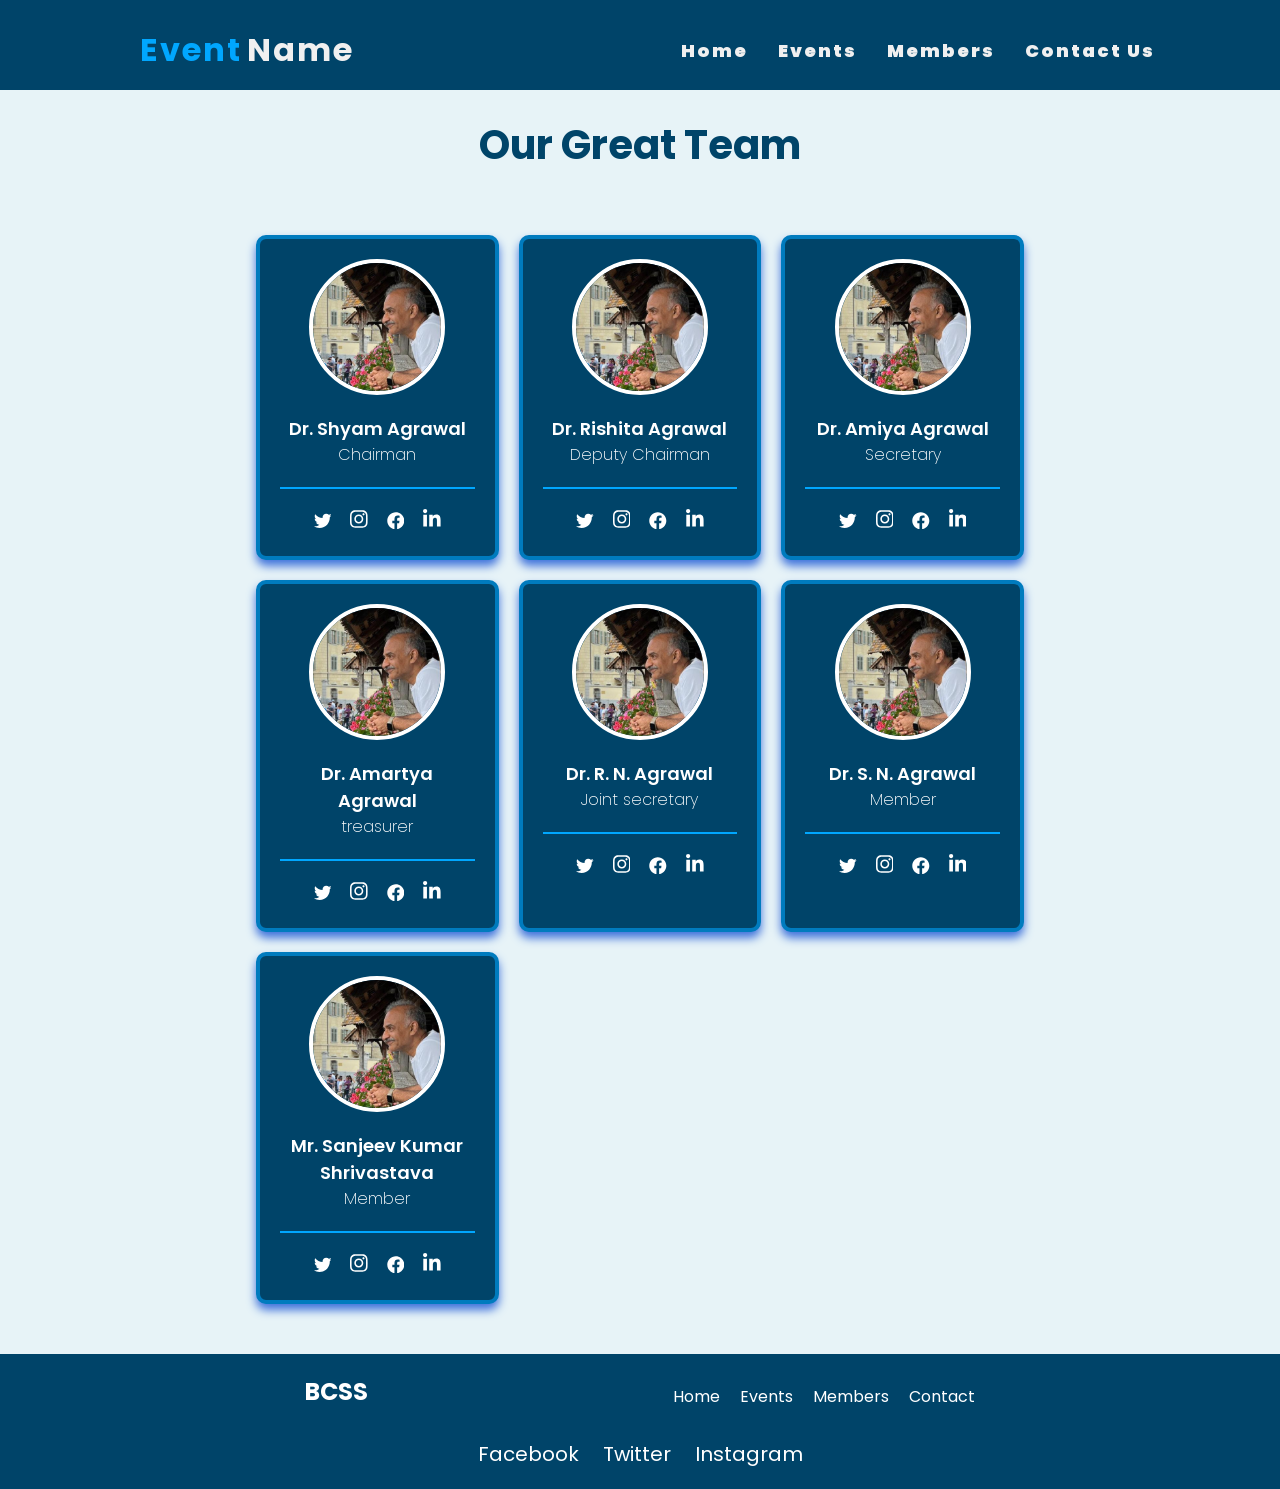
<file: Members.html>
<!DOCTYPE html>
<html lang="en">

<head>
    <meta charset="UTF-8">
    <meta name="viewport" content="width=device-width, initial-scale=1.0">
    <title>Document</title>

    <!-- CSS Link -->
    <link rel="stylesheet" href="./CSS/MembersPage.css">
    <link rel="stylesheet" href="./CSS/Footer.css">
</head>

<body>

    <!-- Navbar -->
    <header>
        <div id="logo">Event<a id="logo-s">Name</a></div>
        <ul>
            <li><a href="index.html">Home</a></li>
            <li><a href="Events.html">Events</a></li>
            <li><a href="Members.html">Members</a></li>
            <li><a href="ContactUsPage.html">Contact Us</a></li>

        </ul>
    </header>
    <!-- Members -->
    <div class="members-heading">
        <h2>Our Great Team</h2>
    </div>
    <div class="container-upper">
        <div class="members">
            <div class="card-client">
                <div class="user-picture">
                    <img src="./Assets/Dr. Shyam Agrawal Uncle.png" alt="">
                </div>
                <p class="name-client"> Dr. Shyam Agrawal
                    <span>Chairman
                    </span>
                </p>
                <div class="social-media">
                    <a href="#">
                        <svg xmlns="http://www.w3.org/2000/svg" viewBox="0 0 512 512">
                            <path
                                d="M459.37 151.716c.325 4.548.325 9.097.325 13.645 0 138.72-105.583 298.558-298.558 298.558-59.452 0-114.68-17.219-161.137-47.106 8.447.974 16.568 1.299 25.34 1.299 49.055 0 94.213-16.568 130.274-44.832-46.132-.975-84.792-31.188-98.112-72.772 6.498.974 12.995 1.624 19.818 1.624 9.421 0 18.843-1.3 27.614-3.573-48.081-9.747-84.143-51.98-84.143-102.985v-1.299c13.969 7.797 30.214 12.67 47.431 13.319-28.264-18.843-46.781-51.005-46.781-87.391 0-19.492 5.197-37.36 14.294-52.954 51.655 63.675 129.3 105.258 216.365 109.807-1.624-7.797-2.599-15.918-2.599-24.04 0-57.828 46.782-104.934 104.934-104.934 30.213 0 57.502 12.67 76.67 33.137 23.715-4.548 46.456-13.32 66.599-25.34-7.798 24.366-24.366 44.833-46.132 57.827 21.117-2.273 41.584-8.122 60.426-16.243-14.292 20.791-32.161 39.308-52.628 54.253z">
                            </path>
                        </svg>
                        <span class="tooltip-social">Twitter</span>
                    </a>
                    <a href="#">
                        <svg xmlns="http://www.w3.org/2000/svg" viewBox="0 0 448 512">
                            <path
                                d="M224.1 141c-63.6 0-114.9 51.3-114.9 114.9s51.3 114.9 114.9 114.9S339 319.5 339 255.9 287.7 141 224.1 141zm0 189.6c-41.1 0-74.7-33.5-74.7-74.7s33.5-74.7 74.7-74.7 74.7 33.5 74.7 74.7-33.6 74.7-74.7 74.7zm146.4-194.3c0 14.9-12 26.8-26.8 26.8-14.9 0-26.8-12-26.8-26.8s12-26.8 26.8-26.8 26.8 12 26.8 26.8zm76.1 27.2c-1.7-35.9-9.9-67.7-36.2-93.9-26.2-26.2-58-34.4-93.9-36.2-37-2.1-147.9-2.1-184.9 0-35.8 1.7-67.6 9.9-93.9 36.1s-34.4 58-36.2 93.9c-2.1 37-2.1 147.9 0 184.9 1.7 35.9 9.9 67.7 36.2 93.9s58 34.4 93.9 36.2c37 2.1 147.9 2.1 184.9 0 35.9-1.7 67.7-9.9 93.9-36.2 26.2-26.2 34.4-58 36.2-93.9 2.1-37 2.1-147.8 0-184.8zM398.8 388c-7.8 19.6-22.9 34.7-42.6 42.6-29.5 11.7-99.5 9-132.1 9s-102.7 2.6-132.1-9c-19.6-7.8-34.7-22.9-42.6-42.6-11.7-29.5-9-99.5-9-132.1s-2.6-102.7 9-132.1c7.8-19.6 22.9-34.7 42.6-42.6 29.5-11.7 99.5-9 132.1-9s102.7-2.6 132.1 9c19.6 7.8 34.7 22.9 42.6 42.6 11.7 29.5 9 99.5 9 132.1s2.7 102.7-9 132.1z">
                            </path>
                        </svg>
                        <span class="tooltip-social">Instagram</span>
                    </a>
                    <a href="#">
                        <svg xmlns="http://www.w3.org/2000/svg" viewBox="0 0 512 512">
                            <path
                                d="M504 256C504 119 393 8 256 8S8 119 8 256c0 123.78 90.69 226.38 209.25 245V327.69h-63V256h63v-54.64c0-62.15 37-96.48 93.67-96.48 27.14 0 55.52 4.84 55.52 4.84v61h-31.28c-30.8 0-40.41 19.12-40.41 38.73V256h68.78l-11 71.69h-57.78V501C413.31 482.38 504 379.78 504 256z">
                            </path>
                        </svg>
                        <span class="tooltip-social">Facebook</span>
                    </a>
                    <a href="#">
                        <svg xmlns="http://www.w3.org/2000/svg" viewBox="0 0 448 512">
                            <path
                                d="M100.28 448H7.4V148.9h92.88zM53.79 108.1C24.09 108.1 0 83.5 0 53.8a53.79 53.79 0 0 1 107.58 0c0 29.7-24.1 54.3-53.79 54.3zM447.9 448h-92.68V302.4c0-34.7-.7-79.2-48.29-79.2-48.29 0-55.69 37.7-55.69 76.7V448h-92.78V148.9h89.08v40.8h1.3c12.4-23.5 42.69-48.3 87.88-48.3 94 0 111.28 61.9 111.28 142.3V448z">
                            </path>
                        </svg>
                        <span class="tooltip-social">LinkedIn</span>
                    </a>
                </div>
            </div>
            <div class="card-client">
                <div class="user-picture">
                    <img src="./Assets/Dr. Shyam Agrawal Uncle.png" alt="">
                </div>
                <p class="name-client"> Dr. Rishita Agrawal
                    <span>Deputy Chairman
                    </span>
                </p>
                <div class="social-media">
                    <a href="#">
                        <svg xmlns="http://www.w3.org/2000/svg" viewBox="0 0 512 512">
                            <path
                                d="M459.37 151.716c.325 4.548.325 9.097.325 13.645 0 138.72-105.583 298.558-298.558 298.558-59.452 0-114.68-17.219-161.137-47.106 8.447.974 16.568 1.299 25.34 1.299 49.055 0 94.213-16.568 130.274-44.832-46.132-.975-84.792-31.188-98.112-72.772 6.498.974 12.995 1.624 19.818 1.624 9.421 0 18.843-1.3 27.614-3.573-48.081-9.747-84.143-51.98-84.143-102.985v-1.299c13.969 7.797 30.214 12.67 47.431 13.319-28.264-18.843-46.781-51.005-46.781-87.391 0-19.492 5.197-37.36 14.294-52.954 51.655 63.675 129.3 105.258 216.365 109.807-1.624-7.797-2.599-15.918-2.599-24.04 0-57.828 46.782-104.934 104.934-104.934 30.213 0 57.502 12.67 76.67 33.137 23.715-4.548 46.456-13.32 66.599-25.34-7.798 24.366-24.366 44.833-46.132 57.827 21.117-2.273 41.584-8.122 60.426-16.243-14.292 20.791-32.161 39.308-52.628 54.253z">
                            </path>
                        </svg>
                        <span class="tooltip-social">Twitter</span>
                    </a>
                    <a href="#">
                        <svg xmlns="http://www.w3.org/2000/svg" viewBox="0 0 448 512">
                            <path
                                d="M224.1 141c-63.6 0-114.9 51.3-114.9 114.9s51.3 114.9 114.9 114.9S339 319.5 339 255.9 287.7 141 224.1 141zm0 189.6c-41.1 0-74.7-33.5-74.7-74.7s33.5-74.7 74.7-74.7 74.7 33.5 74.7 74.7-33.6 74.7-74.7 74.7zm146.4-194.3c0 14.9-12 26.8-26.8 26.8-14.9 0-26.8-12-26.8-26.8s12-26.8 26.8-26.8 26.8 12 26.8 26.8zm76.1 27.2c-1.7-35.9-9.9-67.7-36.2-93.9-26.2-26.2-58-34.4-93.9-36.2-37-2.1-147.9-2.1-184.9 0-35.8 1.7-67.6 9.9-93.9 36.1s-34.4 58-36.2 93.9c-2.1 37-2.1 147.9 0 184.9 1.7 35.9 9.9 67.7 36.2 93.9s58 34.4 93.9 36.2c37 2.1 147.9 2.1 184.9 0 35.9-1.7 67.7-9.9 93.9-36.2 26.2-26.2 34.4-58 36.2-93.9 2.1-37 2.1-147.8 0-184.8zM398.8 388c-7.8 19.6-22.9 34.7-42.6 42.6-29.5 11.7-99.5 9-132.1 9s-102.7 2.6-132.1-9c-19.6-7.8-34.7-22.9-42.6-42.6-11.7-29.5-9-99.5-9-132.1s-2.6-102.7 9-132.1c7.8-19.6 22.9-34.7 42.6-42.6 29.5-11.7 99.5-9 132.1-9s102.7-2.6 132.1 9c19.6 7.8 34.7 22.9 42.6 42.6 11.7 29.5 9 99.5 9 132.1s2.7 102.7-9 132.1z">
                            </path>
                        </svg>
                        <span class="tooltip-social">Instagram</span>
                    </a>
                    <a href="#">
                        <svg xmlns="http://www.w3.org/2000/svg" viewBox="0 0 512 512">
                            <path
                                d="M504 256C504 119 393 8 256 8S8 119 8 256c0 123.78 90.69 226.38 209.25 245V327.69h-63V256h63v-54.64c0-62.15 37-96.48 93.67-96.48 27.14 0 55.52 4.84 55.52 4.84v61h-31.28c-30.8 0-40.41 19.12-40.41 38.73V256h68.78l-11 71.69h-57.78V501C413.31 482.38 504 379.78 504 256z">
                            </path>
                        </svg>
                        <span class="tooltip-social">Facebook</span>
                    </a>
                    <a href="#">
                        <svg xmlns="http://www.w3.org/2000/svg" viewBox="0 0 448 512">
                            <path
                                d="M100.28 448H7.4V148.9h92.88zM53.79 108.1C24.09 108.1 0 83.5 0 53.8a53.79 53.79 0 0 1 107.58 0c0 29.7-24.1 54.3-53.79 54.3zM447.9 448h-92.68V302.4c0-34.7-.7-79.2-48.29-79.2-48.29 0-55.69 37.7-55.69 76.7V448h-92.78V148.9h89.08v40.8h1.3c12.4-23.5 42.69-48.3 87.88-48.3 94 0 111.28 61.9 111.28 142.3V448z">
                            </path>
                        </svg>
                        <span class="tooltip-social">LinkedIn</span>
                    </a>
                </div>
            </div>
            <div class="card-client">
                <div class="user-picture">
                    <img src="./Assets/Dr. Shyam Agrawal Uncle.png" alt="">
                </div>
                <p class="name-client"> Dr. Amiya Agrawal
                    <span>Secretary
                    </span>
                </p>
                <div class="social-media">
                    <a href="#">
                        <svg xmlns="http://www.w3.org/2000/svg" viewBox="0 0 512 512">
                            <path
                                d="M459.37 151.716c.325 4.548.325 9.097.325 13.645 0 138.72-105.583 298.558-298.558 298.558-59.452 0-114.68-17.219-161.137-47.106 8.447.974 16.568 1.299 25.34 1.299 49.055 0 94.213-16.568 130.274-44.832-46.132-.975-84.792-31.188-98.112-72.772 6.498.974 12.995 1.624 19.818 1.624 9.421 0 18.843-1.3 27.614-3.573-48.081-9.747-84.143-51.98-84.143-102.985v-1.299c13.969 7.797 30.214 12.67 47.431 13.319-28.264-18.843-46.781-51.005-46.781-87.391 0-19.492 5.197-37.36 14.294-52.954 51.655 63.675 129.3 105.258 216.365 109.807-1.624-7.797-2.599-15.918-2.599-24.04 0-57.828 46.782-104.934 104.934-104.934 30.213 0 57.502 12.67 76.67 33.137 23.715-4.548 46.456-13.32 66.599-25.34-7.798 24.366-24.366 44.833-46.132 57.827 21.117-2.273 41.584-8.122 60.426-16.243-14.292 20.791-32.161 39.308-52.628 54.253z">
                            </path>
                        </svg>
                        <span class="tooltip-social">Twitter</span>
                    </a>
                    <a href="#">
                        <svg xmlns="http://www.w3.org/2000/svg" viewBox="0 0 448 512">
                            <path
                                d="M224.1 141c-63.6 0-114.9 51.3-114.9 114.9s51.3 114.9 114.9 114.9S339 319.5 339 255.9 287.7 141 224.1 141zm0 189.6c-41.1 0-74.7-33.5-74.7-74.7s33.5-74.7 74.7-74.7 74.7 33.5 74.7 74.7-33.6 74.7-74.7 74.7zm146.4-194.3c0 14.9-12 26.8-26.8 26.8-14.9 0-26.8-12-26.8-26.8s12-26.8 26.8-26.8 26.8 12 26.8 26.8zm76.1 27.2c-1.7-35.9-9.9-67.7-36.2-93.9-26.2-26.2-58-34.4-93.9-36.2-37-2.1-147.9-2.1-184.9 0-35.8 1.7-67.6 9.9-93.9 36.1s-34.4 58-36.2 93.9c-2.1 37-2.1 147.9 0 184.9 1.7 35.9 9.9 67.7 36.2 93.9s58 34.4 93.9 36.2c37 2.1 147.9 2.1 184.9 0 35.9-1.7 67.7-9.9 93.9-36.2 26.2-26.2 34.4-58 36.2-93.9 2.1-37 2.1-147.8 0-184.8zM398.8 388c-7.8 19.6-22.9 34.7-42.6 42.6-29.5 11.7-99.5 9-132.1 9s-102.7 2.6-132.1-9c-19.6-7.8-34.7-22.9-42.6-42.6-11.7-29.5-9-99.5-9-132.1s-2.6-102.7 9-132.1c7.8-19.6 22.9-34.7 42.6-42.6 29.5-11.7 99.5-9 132.1-9s102.7-2.6 132.1 9c19.6 7.8 34.7 22.9 42.6 42.6 11.7 29.5 9 99.5 9 132.1s2.7 102.7-9 132.1z">
                            </path>
                        </svg>
                        <span class="tooltip-social">Instagram</span>
                    </a>
                    <a href="#">
                        <svg xmlns="http://www.w3.org/2000/svg" viewBox="0 0 512 512">
                            <path
                                d="M504 256C504 119 393 8 256 8S8 119 8 256c0 123.78 90.69 226.38 209.25 245V327.69h-63V256h63v-54.64c0-62.15 37-96.48 93.67-96.48 27.14 0 55.52 4.84 55.52 4.84v61h-31.28c-30.8 0-40.41 19.12-40.41 38.73V256h68.78l-11 71.69h-57.78V501C413.31 482.38 504 379.78 504 256z">
                            </path>
                        </svg>
                        <span class="tooltip-social">Facebook</span>
                    </a>
                    <a href="#">
                        <svg xmlns="http://www.w3.org/2000/svg" viewBox="0 0 448 512">
                            <path
                                d="M100.28 448H7.4V148.9h92.88zM53.79 108.1C24.09 108.1 0 83.5 0 53.8a53.79 53.79 0 0 1 107.58 0c0 29.7-24.1 54.3-53.79 54.3zM447.9 448h-92.68V302.4c0-34.7-.7-79.2-48.29-79.2-48.29 0-55.69 37.7-55.69 76.7V448h-92.78V148.9h89.08v40.8h1.3c12.4-23.5 42.69-48.3 87.88-48.3 94 0 111.28 61.9 111.28 142.3V448z">
                            </path>
                        </svg>
                        <span class="tooltip-social">LinkedIn</span>
                    </a>
                </div>
            </div>
            <div class="card-client">
                <div class="user-picture">
                    <img src="./Assets/Dr. Shyam Agrawal Uncle.png" alt="">
                </div>
                <p class="name-client"> Dr. Amartya Agrawal
                    <span>treasurer
                    </span>
                </p>
                <div class="social-media">
                    <a href="#">
                        <svg xmlns="http://www.w3.org/2000/svg" viewBox="0 0 512 512">
                            <path
                                d="M459.37 151.716c.325 4.548.325 9.097.325 13.645 0 138.72-105.583 298.558-298.558 298.558-59.452 0-114.68-17.219-161.137-47.106 8.447.974 16.568 1.299 25.34 1.299 49.055 0 94.213-16.568 130.274-44.832-46.132-.975-84.792-31.188-98.112-72.772 6.498.974 12.995 1.624 19.818 1.624 9.421 0 18.843-1.3 27.614-3.573-48.081-9.747-84.143-51.98-84.143-102.985v-1.299c13.969 7.797 30.214 12.67 47.431 13.319-28.264-18.843-46.781-51.005-46.781-87.391 0-19.492 5.197-37.36 14.294-52.954 51.655 63.675 129.3 105.258 216.365 109.807-1.624-7.797-2.599-15.918-2.599-24.04 0-57.828 46.782-104.934 104.934-104.934 30.213 0 57.502 12.67 76.67 33.137 23.715-4.548 46.456-13.32 66.599-25.34-7.798 24.366-24.366 44.833-46.132 57.827 21.117-2.273 41.584-8.122 60.426-16.243-14.292 20.791-32.161 39.308-52.628 54.253z">
                            </path>
                        </svg>
                        <span class="tooltip-social">Twitter</span>
                    </a>
                    <a href="#">
                        <svg xmlns="http://www.w3.org/2000/svg" viewBox="0 0 448 512">
                            <path
                                d="M224.1 141c-63.6 0-114.9 51.3-114.9 114.9s51.3 114.9 114.9 114.9S339 319.5 339 255.9 287.7 141 224.1 141zm0 189.6c-41.1 0-74.7-33.5-74.7-74.7s33.5-74.7 74.7-74.7 74.7 33.5 74.7 74.7-33.6 74.7-74.7 74.7zm146.4-194.3c0 14.9-12 26.8-26.8 26.8-14.9 0-26.8-12-26.8-26.8s12-26.8 26.8-26.8 26.8 12 26.8 26.8zm76.1 27.2c-1.7-35.9-9.9-67.7-36.2-93.9-26.2-26.2-58-34.4-93.9-36.2-37-2.1-147.9-2.1-184.9 0-35.8 1.7-67.6 9.9-93.9 36.1s-34.4 58-36.2 93.9c-2.1 37-2.1 147.9 0 184.9 1.7 35.9 9.9 67.7 36.2 93.9s58 34.4 93.9 36.2c37 2.1 147.9 2.1 184.9 0 35.9-1.7 67.7-9.9 93.9-36.2 26.2-26.2 34.4-58 36.2-93.9 2.1-37 2.1-147.8 0-184.8zM398.8 388c-7.8 19.6-22.9 34.7-42.6 42.6-29.5 11.7-99.5 9-132.1 9s-102.7 2.6-132.1-9c-19.6-7.8-34.7-22.9-42.6-42.6-11.7-29.5-9-99.5-9-132.1s-2.6-102.7 9-132.1c7.8-19.6 22.9-34.7 42.6-42.6 29.5-11.7 99.5-9 132.1-9s102.7-2.6 132.1 9c19.6 7.8 34.7 22.9 42.6 42.6 11.7 29.5 9 99.5 9 132.1s2.7 102.7-9 132.1z">
                            </path>
                        </svg>
                        <span class="tooltip-social">Instagram</span>
                    </a>
                    <a href="#">
                        <svg xmlns="http://www.w3.org/2000/svg" viewBox="0 0 512 512">
                            <path
                                d="M504 256C504 119 393 8 256 8S8 119 8 256c0 123.78 90.69 226.38 209.25 245V327.69h-63V256h63v-54.64c0-62.15 37-96.48 93.67-96.48 27.14 0 55.52 4.84 55.52 4.84v61h-31.28c-30.8 0-40.41 19.12-40.41 38.73V256h68.78l-11 71.69h-57.78V501C413.31 482.38 504 379.78 504 256z">
                            </path>
                        </svg>
                        <span class="tooltip-social">Facebook</span>
                    </a>
                    <a href="#">
                        <svg xmlns="http://www.w3.org/2000/svg" viewBox="0 0 448 512">
                            <path
                                d="M100.28 448H7.4V148.9h92.88zM53.79 108.1C24.09 108.1 0 83.5 0 53.8a53.79 53.79 0 0 1 107.58 0c0 29.7-24.1 54.3-53.79 54.3zM447.9 448h-92.68V302.4c0-34.7-.7-79.2-48.29-79.2-48.29 0-55.69 37.7-55.69 76.7V448h-92.78V148.9h89.08v40.8h1.3c12.4-23.5 42.69-48.3 87.88-48.3 94 0 111.28 61.9 111.28 142.3V448z">
                            </path>
                        </svg>
                        <span class="tooltip-social">LinkedIn</span>
                    </a>
                </div>
            </div>
            <div class="card-client">
                <div class="user-picture">
                    <img src="./Assets/Dr. Shyam Agrawal Uncle.png" alt="">
                </div>
                <p class="name-client"> Dr. R. N. Agrawal
                    <span>Joint secretary
                    </span>
                </p>
                <div class="social-media">
                    <a href="#">
                        <svg xmlns="http://www.w3.org/2000/svg" viewBox="0 0 512 512">
                            <path
                                d="M459.37 151.716c.325 4.548.325 9.097.325 13.645 0 138.72-105.583 298.558-298.558 298.558-59.452 0-114.68-17.219-161.137-47.106 8.447.974 16.568 1.299 25.34 1.299 49.055 0 94.213-16.568 130.274-44.832-46.132-.975-84.792-31.188-98.112-72.772 6.498.974 12.995 1.624 19.818 1.624 9.421 0 18.843-1.3 27.614-3.573-48.081-9.747-84.143-51.98-84.143-102.985v-1.299c13.969 7.797 30.214 12.67 47.431 13.319-28.264-18.843-46.781-51.005-46.781-87.391 0-19.492 5.197-37.36 14.294-52.954 51.655 63.675 129.3 105.258 216.365 109.807-1.624-7.797-2.599-15.918-2.599-24.04 0-57.828 46.782-104.934 104.934-104.934 30.213 0 57.502 12.67 76.67 33.137 23.715-4.548 46.456-13.32 66.599-25.34-7.798 24.366-24.366 44.833-46.132 57.827 21.117-2.273 41.584-8.122 60.426-16.243-14.292 20.791-32.161 39.308-52.628 54.253z">
                            </path>
                        </svg>
                        <span class="tooltip-social">Twitter</span>
                    </a>
                    <a href="#">
                        <svg xmlns="http://www.w3.org/2000/svg" viewBox="0 0 448 512">
                            <path
                                d="M224.1 141c-63.6 0-114.9 51.3-114.9 114.9s51.3 114.9 114.9 114.9S339 319.5 339 255.9 287.7 141 224.1 141zm0 189.6c-41.1 0-74.7-33.5-74.7-74.7s33.5-74.7 74.7-74.7 74.7 33.5 74.7 74.7-33.6 74.7-74.7 74.7zm146.4-194.3c0 14.9-12 26.8-26.8 26.8-14.9 0-26.8-12-26.8-26.8s12-26.8 26.8-26.8 26.8 12 26.8 26.8zm76.1 27.2c-1.7-35.9-9.9-67.7-36.2-93.9-26.2-26.2-58-34.4-93.9-36.2-37-2.1-147.9-2.1-184.9 0-35.8 1.7-67.6 9.9-93.9 36.1s-34.4 58-36.2 93.9c-2.1 37-2.1 147.9 0 184.9 1.7 35.9 9.9 67.7 36.2 93.9s58 34.4 93.9 36.2c37 2.1 147.9 2.1 184.9 0 35.9-1.7 67.7-9.9 93.9-36.2 26.2-26.2 34.4-58 36.2-93.9 2.1-37 2.1-147.8 0-184.8zM398.8 388c-7.8 19.6-22.9 34.7-42.6 42.6-29.5 11.7-99.5 9-132.1 9s-102.7 2.6-132.1-9c-19.6-7.8-34.7-22.9-42.6-42.6-11.7-29.5-9-99.5-9-132.1s-2.6-102.7 9-132.1c7.8-19.6 22.9-34.7 42.6-42.6 29.5-11.7 99.5-9 132.1-9s102.7-2.6 132.1 9c19.6 7.8 34.7 22.9 42.6 42.6 11.7 29.5 9 99.5 9 132.1s2.7 102.7-9 132.1z">
                            </path>
                        </svg>
                        <span class="tooltip-social">Instagram</span>
                    </a>
                    <a href="#">
                        <svg xmlns="http://www.w3.org/2000/svg" viewBox="0 0 512 512">
                            <path
                                d="M504 256C504 119 393 8 256 8S8 119 8 256c0 123.78 90.69 226.38 209.25 245V327.69h-63V256h63v-54.64c0-62.15 37-96.48 93.67-96.48 27.14 0 55.52 4.84 55.52 4.84v61h-31.28c-30.8 0-40.41 19.12-40.41 38.73V256h68.78l-11 71.69h-57.78V501C413.31 482.38 504 379.78 504 256z">
                            </path>
                        </svg>
                        <span class="tooltip-social">Facebook</span>
                    </a>
                    <a href="#">
                        <svg xmlns="http://www.w3.org/2000/svg" viewBox="0 0 448 512">
                            <path
                                d="M100.28 448H7.4V148.9h92.88zM53.79 108.1C24.09 108.1 0 83.5 0 53.8a53.79 53.79 0 0 1 107.58 0c0 29.7-24.1 54.3-53.79 54.3zM447.9 448h-92.68V302.4c0-34.7-.7-79.2-48.29-79.2-48.29 0-55.69 37.7-55.69 76.7V448h-92.78V148.9h89.08v40.8h1.3c12.4-23.5 42.69-48.3 87.88-48.3 94 0 111.28 61.9 111.28 142.3V448z">
                            </path>
                        </svg>
                        <span class="tooltip-social">LinkedIn</span>
                    </a>
                </div>
            </div>
            <div class="card-client">
                <div class="user-picture">
                    <img src="./Assets/Dr. Shyam Agrawal Uncle.png" alt="">
                </div>
                <p class="name-client"> Dr. S. N. Agrawal
                    <span>Member
                    </span>
                </p>
                <div class="social-media">
                    <a href="#">
                        <svg xmlns="http://www.w3.org/2000/svg" viewBox="0 0 512 512">
                            <path
                                d="M459.37 151.716c.325 4.548.325 9.097.325 13.645 0 138.72-105.583 298.558-298.558 298.558-59.452 0-114.68-17.219-161.137-47.106 8.447.974 16.568 1.299 25.34 1.299 49.055 0 94.213-16.568 130.274-44.832-46.132-.975-84.792-31.188-98.112-72.772 6.498.974 12.995 1.624 19.818 1.624 9.421 0 18.843-1.3 27.614-3.573-48.081-9.747-84.143-51.98-84.143-102.985v-1.299c13.969 7.797 30.214 12.67 47.431 13.319-28.264-18.843-46.781-51.005-46.781-87.391 0-19.492 5.197-37.36 14.294-52.954 51.655 63.675 129.3 105.258 216.365 109.807-1.624-7.797-2.599-15.918-2.599-24.04 0-57.828 46.782-104.934 104.934-104.934 30.213 0 57.502 12.67 76.67 33.137 23.715-4.548 46.456-13.32 66.599-25.34-7.798 24.366-24.366 44.833-46.132 57.827 21.117-2.273 41.584-8.122 60.426-16.243-14.292 20.791-32.161 39.308-52.628 54.253z">
                            </path>
                        </svg>
                        <span class="tooltip-social">Twitter</span>
                    </a>
                    <a href="#">
                        <svg xmlns="http://www.w3.org/2000/svg" viewBox="0 0 448 512">
                            <path
                                d="M224.1 141c-63.6 0-114.9 51.3-114.9 114.9s51.3 114.9 114.9 114.9S339 319.5 339 255.9 287.7 141 224.1 141zm0 189.6c-41.1 0-74.7-33.5-74.7-74.7s33.5-74.7 74.7-74.7 74.7 33.5 74.7 74.7-33.6 74.7-74.7 74.7zm146.4-194.3c0 14.9-12 26.8-26.8 26.8-14.9 0-26.8-12-26.8-26.8s12-26.8 26.8-26.8 26.8 12 26.8 26.8zm76.1 27.2c-1.7-35.9-9.9-67.7-36.2-93.9-26.2-26.2-58-34.4-93.9-36.2-37-2.1-147.9-2.1-184.9 0-35.8 1.7-67.6 9.9-93.9 36.1s-34.4 58-36.2 93.9c-2.1 37-2.1 147.9 0 184.9 1.7 35.9 9.9 67.7 36.2 93.9s58 34.4 93.9 36.2c37 2.1 147.9 2.1 184.9 0 35.9-1.7 67.7-9.9 93.9-36.2 26.2-26.2 34.4-58 36.2-93.9 2.1-37 2.1-147.8 0-184.8zM398.8 388c-7.8 19.6-22.9 34.7-42.6 42.6-29.5 11.7-99.5 9-132.1 9s-102.7 2.6-132.1-9c-19.6-7.8-34.7-22.9-42.6-42.6-11.7-29.5-9-99.5-9-132.1s-2.6-102.7 9-132.1c7.8-19.6 22.9-34.7 42.6-42.6 29.5-11.7 99.5-9 132.1-9s102.7-2.6 132.1 9c19.6 7.8 34.7 22.9 42.6 42.6 11.7 29.5 9 99.5 9 132.1s2.7 102.7-9 132.1z">
                            </path>
                        </svg>
                        <span class="tooltip-social">Instagram</span>
                    </a>
                    <a href="#">
                        <svg xmlns="http://www.w3.org/2000/svg" viewBox="0 0 512 512">
                            <path
                                d="M504 256C504 119 393 8 256 8S8 119 8 256c0 123.78 90.69 226.38 209.25 245V327.69h-63V256h63v-54.64c0-62.15 37-96.48 93.67-96.48 27.14 0 55.52 4.84 55.52 4.84v61h-31.28c-30.8 0-40.41 19.12-40.41 38.73V256h68.78l-11 71.69h-57.78V501C413.31 482.38 504 379.78 504 256z">
                            </path>
                        </svg>
                        <span class="tooltip-social">Facebook</span>
                    </a>
                    <a href="#">
                        <svg xmlns="http://www.w3.org/2000/svg" viewBox="0 0 448 512">
                            <path
                                d="M100.28 448H7.4V148.9h92.88zM53.79 108.1C24.09 108.1 0 83.5 0 53.8a53.79 53.79 0 0 1 107.58 0c0 29.7-24.1 54.3-53.79 54.3zM447.9 448h-92.68V302.4c0-34.7-.7-79.2-48.29-79.2-48.29 0-55.69 37.7-55.69 76.7V448h-92.78V148.9h89.08v40.8h1.3c12.4-23.5 42.69-48.3 87.88-48.3 94 0 111.28 61.9 111.28 142.3V448z">
                            </path>
                        </svg>
                        <span class="tooltip-social">LinkedIn</span>
                    </a>
                </div>
            </div>
            <div class="card-client">
                <div class="user-picture">
                    <img src="./Assets/Dr. Shyam Agrawal Uncle.png" alt="">
                </div>
                <p class="name-client"> Mr. Sanjeev Kumar Shrivastava
                    <span>Member
                    </span>
                </p>
                <div class="social-media">
                    <a href="#">
                        <svg xmlns="http://www.w3.org/2000/svg" viewBox="0 0 512 512">
                            <path
                                d="M459.37 151.716c.325 4.548.325 9.097.325 13.645 0 138.72-105.583 298.558-298.558 298.558-59.452 0-114.68-17.219-161.137-47.106 8.447.974 16.568 1.299 25.34 1.299 49.055 0 94.213-16.568 130.274-44.832-46.132-.975-84.792-31.188-98.112-72.772 6.498.974 12.995 1.624 19.818 1.624 9.421 0 18.843-1.3 27.614-3.573-48.081-9.747-84.143-51.98-84.143-102.985v-1.299c13.969 7.797 30.214 12.67 47.431 13.319-28.264-18.843-46.781-51.005-46.781-87.391 0-19.492 5.197-37.36 14.294-52.954 51.655 63.675 129.3 105.258 216.365 109.807-1.624-7.797-2.599-15.918-2.599-24.04 0-57.828 46.782-104.934 104.934-104.934 30.213 0 57.502 12.67 76.67 33.137 23.715-4.548 46.456-13.32 66.599-25.34-7.798 24.366-24.366 44.833-46.132 57.827 21.117-2.273 41.584-8.122 60.426-16.243-14.292 20.791-32.161 39.308-52.628 54.253z">
                            </path>
                        </svg>
                        <span class="tooltip-social">Twitter</span>
                    </a>
                    <a href="#">
                        <svg xmlns="http://www.w3.org/2000/svg" viewBox="0 0 448 512">
                            <path
                                d="M224.1 141c-63.6 0-114.9 51.3-114.9 114.9s51.3 114.9 114.9 114.9S339 319.5 339 255.9 287.7 141 224.1 141zm0 189.6c-41.1 0-74.7-33.5-74.7-74.7s33.5-74.7 74.7-74.7 74.7 33.5 74.7 74.7-33.6 74.7-74.7 74.7zm146.4-194.3c0 14.9-12 26.8-26.8 26.8-14.9 0-26.8-12-26.8-26.8s12-26.8 26.8-26.8 26.8 12 26.8 26.8zm76.1 27.2c-1.7-35.9-9.9-67.7-36.2-93.9-26.2-26.2-58-34.4-93.9-36.2-37-2.1-147.9-2.1-184.9 0-35.8 1.7-67.6 9.9-93.9 36.1s-34.4 58-36.2 93.9c-2.1 37-2.1 147.9 0 184.9 1.7 35.9 9.9 67.7 36.2 93.9s58 34.4 93.9 36.2c37 2.1 147.9 2.1 184.9 0 35.9-1.7 67.7-9.9 93.9-36.2 26.2-26.2 34.4-58 36.2-93.9 2.1-37 2.1-147.8 0-184.8zM398.8 388c-7.8 19.6-22.9 34.7-42.6 42.6-29.5 11.7-99.5 9-132.1 9s-102.7 2.6-132.1-9c-19.6-7.8-34.7-22.9-42.6-42.6-11.7-29.5-9-99.5-9-132.1s-2.6-102.7 9-132.1c7.8-19.6 22.9-34.7 42.6-42.6 29.5-11.7 99.5-9 132.1-9s102.7-2.6 132.1 9c19.6 7.8 34.7 22.9 42.6 42.6 11.7 29.5 9 99.5 9 132.1s2.7 102.7-9 132.1z">
                            </path>
                        </svg>
                        <span class="tooltip-social">Instagram</span>
                    </a>
                    <a href="#">
                        <svg xmlns="http://www.w3.org/2000/svg" viewBox="0 0 512 512">
                            <path
                                d="M504 256C504 119 393 8 256 8S8 119 8 256c0 123.78 90.69 226.38 209.25 245V327.69h-63V256h63v-54.64c0-62.15 37-96.48 93.67-96.48 27.14 0 55.52 4.84 55.52 4.84v61h-31.28c-30.8 0-40.41 19.12-40.41 38.73V256h68.78l-11 71.69h-57.78V501C413.31 482.38 504 379.78 504 256z">
                            </path>
                        </svg>
                        <span class="tooltip-social">Facebook</span>
                    </a>
                    <a href="#">
                        <svg xmlns="http://www.w3.org/2000/svg" viewBox="0 0 448 512">
                            <path
                                d="M100.28 448H7.4V148.9h92.88zM53.79 108.1C24.09 108.1 0 83.5 0 53.8a53.79 53.79 0 0 1 107.58 0c0 29.7-24.1 54.3-53.79 54.3zM447.9 448h-92.68V302.4c0-34.7-.7-79.2-48.29-79.2-48.29 0-55.69 37.7-55.69 76.7V448h-92.78V148.9h89.08v40.8h1.3c12.4-23.5 42.69-48.3 87.88-48.3 94 0 111.28 61.9 111.28 142.3V448z">
                            </path>
                        </svg>
                        <span class="tooltip-social">LinkedIn</span>
                    </a>
                </div>
            </div>
        </div>
    </div>

        <!-- Footer -->
        <div class="footer">
            <footer>
                <div class="footer-content">
                    <div class="footer-logo">BCSS</div>
                    <ul class="footer-menu">
                        <li><a href="/index.html">Home</a></li>
                        <li><a href="/Events.html">Events</a></li>
                        <li><a href="/Members.html">Members</a></li>
                        <li><a href="/ContactUsPage.html">Contact</a></li>
                    </ul>
                </div>
                <div class="footer-social">
                    <a href="#" class="social-icon">Facebook</a>
                    <a href="#" class="social-icon">Twitter</a>
                    <a href="#" class="social-icon">Instagram</a>
                </div>
            </footer>
        </div>
</body>

</html>
</file>
<file: CSS/MembersPage.css>
@import url('https://fonts.googleapis.com/css2?family=Poppins:wght@200;400&family=Roboto:wght@100;400;500;700&display=swap');
/* 1 */

:root {
    --dark-blue: #000d14;
    --primary-color: #004469;
    --secondary-color: #007bbe;
    --grey-color: #f0f0f0;
    --logo-color: #00a7ff;
}

* {
    margin: 0;
    padding: 0;
    box-sizing: border-box;
    font-family: 'Poppins', sans-serif;
    text-decoration: none;
    /* text-align: justify; */
}

body{
    background-color: #add8e64a;
}

header {
    height: 90px;
    width: 100%;
    /* position: fixed;
    top: 0;
    left: 0; */
    z-index: 100000;
    transition: 0.6s;
    display: flex;
    justify-content: space-between;
    padding: 40px 100px;
    background-color: var(--primary-color);
}

header.sticky {
    /* padding: 5px 100px; */
    background: var(--primary-color);
}

#logo {
    line-height: 20px;
    margin-left: 40px;
    display: inline-block;
    cursor: pointer;
    font-size: 2em;
    font-weight: 700;
    color: var(--logo-color);
    /* blue */
    letter-spacing: 2px;
}

#logo:hover {
    color: var(--grey-color);
    /* white */
}

#logo-s {
    color: var(--grey-color);
    /* white */
    margin-left: 5px;
}

#logo:hover #logo-s {
    color: var(--logo-color);
    /* blue */
}

header ul {
    display: flex;
    justify-content: center;
    align-items: center;
    float: right;
    padding: 10px;
    font-size: 18px;
}

header ul li {
    list-style: none;
}

header ul li a {
    margin: 10px 15px;
    text-decoration: none;
    color: var(--grey-color);
    letter-spacing: 2px;
    font-weight: 900;
    transition: 0.6s;
}

header ul li a:hover {
    color: var(--logo-color);
}

header.sticky ul li a {
    color: var(--grey-color);
}

.container-upper {
    width: 60%;
    margin: 50px auto;
}

.members-heading h2 {
    color: var(--primary-color);
    font-weight: bold;
    padding: 10px;
    padding-top: 15px;
    font-size: 40px;
    text-align: center;
}

.members {
    display: grid;
    grid-template-columns: repeat(3, 1fr);
    /* Create three equal columns */
    gap: 20px;
    /* Adjust the gap between cards */
    justify-content: space-between;
    /* Distribute columns evenly */
}

.card-client {
    background: var(--primary-color);
    padding: 20px;
    border: 4px solid var(--secondary-color);
    box-shadow: 0 6px 10px rgb(62, 114, 219);
    border-radius: 10px;
    text-align: center;
    color: #fff;
    font-family: "Poppins", sans-serif;
    transition: all 0.3s ease;
}

.card-client:hover {
    transform: translateY(-10px);
}

.user-picture {
    overflow: hidden;
    object-fit: cover;
    width: 8.5rem;
    height: 8.5rem;
    border: 4px solid white;
    border-radius: 999px;
    display: flex;
    justify-content: center;
    align-items: center;
    margin: auto;
}

.user-picture svg {
    width: 2.5rem;
    fill: currentColor;
}

.user-picture img {
    width: 11rem;
    fill: currentColor;
}

.name-client {
    margin: 0;
    margin-top: 20px;
    font-weight: 600;
    font-size: 18px;
}

.name-client span {
    display: block;
    font-weight: 200;
    font-size: 16px;
}

.social-media:before {
    content: " ";
    display: block;
    width: 100%;
    height: 2px;
    margin: 20px 0;
    background: var(--logo-color);
}

.social-media a {
    position: relative;
    margin-right: 15px;
    text-decoration: none;
    color: inherit;
}

.social-media a:last-child {
    margin-right: 0;
}

.social-media a svg {
    width: 1.1rem;
    fill: currentColor;
}

/*-- Tooltip Social Media --*/
.tooltip-social {
    background: #262626;
    display: block;
    position: absolute;
    bottom: 0;
    left: 50%;
    padding: 0.5rem 0.4rem;
    border-radius: 5px;
    font-size: 0.8rem;
    font-weight: 600;
    opacity: 0;
    pointer-events: none;
    transform: translate(-50%, -90%);
    transition: all 0.2s ease;
    z-index: 1;
}

.tooltip-social:after {
    content: " ";
    position: absolute;
    bottom: 1px;
    left: 50%;
    border: solid;
    border-width: 10px 10px 0 10px;
    border-color: transparent;
    transform: translate(-50%, 100%);
}

.social-media a .tooltip-social:after {
    border-top-color: #262626;
}

.social-media a:hover .tooltip-social {
    opacity: 1;
    transform: translate(-50%, -130%);
}
</file>
<file: CSS/Footer.css>
/* Footer */

footer {
    margin-top: 10px;
    background-color: var(--primary-color);
    ;
    color: #fff;
    padding: 20px 0;
    text-align: center;
}

.footer-content {
    display: flex;
    justify-content: space-evenly;
    align-items: center;
    flex-wrap: wrap;
}

.footer-logo {
    font-size: 24px;
    font-weight: bold;
    margin-bottom: 10px;
}

.footer-menu {
    list-style: none;
    padding: 0;
    display: flex;
    gap: 20px;
}

.footer-menu li {
    margin: 0;
}

.footer-menu a {
    color: #fff;
    text-decoration: none;
    transition: color 0.3s ease;
}

.footer-menu a:hover {
    color: #ffcc00;
    /* Change the color on hover */
}

.footer-social {
    margin-top: 20px;
}

.social-icon {
    color: #fff;
    text-decoration: none;
    font-size: 20px;
    margin: 0 10px;
    transition: color 0.3s ease;
}

.social-icon:hover {
    color: #ffcc00;
    /* Change the color on hover */
}


/* Navbar */

header{
    margin-bottom: 10px;
}
</file>
